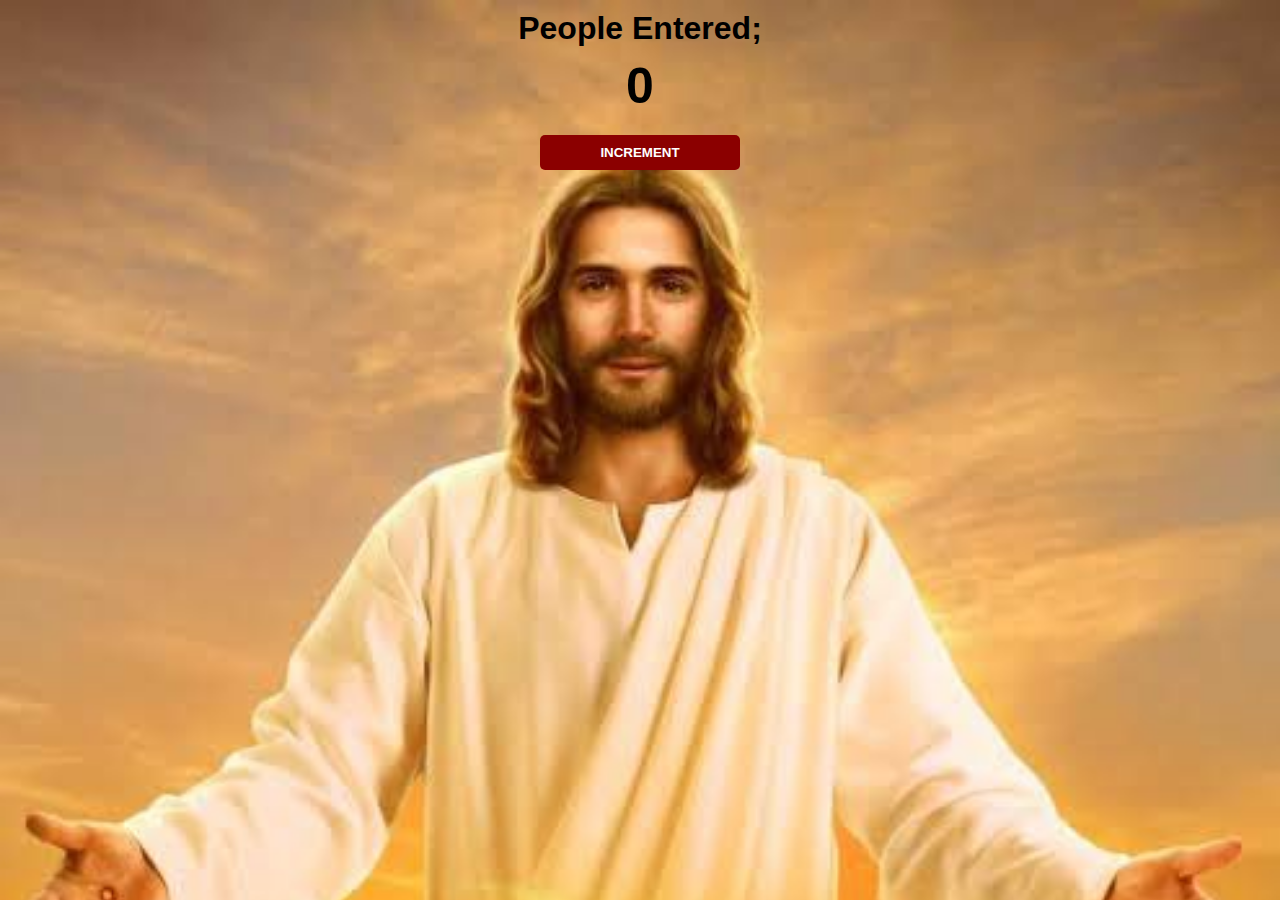
<file: index.html>
<!DOCTYPE html>
<html lang="en">
<head>
    <meta charset="UTF-8">
    <meta http-equiv="X-UA-Compatible" content="IE=edge">
    <meta name="viewport" content="width=device-width, initial-scale=1.0">
    <link rel="stylesheet" href="style.css">
    <title>JAVASCRIPT</title>
</head>
<body>
    <div>
      <h1>People Entered;</h1>
      <h2 id="count-el">0</h2>
      <button id="incrment-btn" onclick="increment()">INCREMENT</button>
    </div>
    <script src="script.js"></script>
</body>
</html>
</file>
<file: style.css>
body{
    font-family: Verdana, Geneva, Tahoma, sans-serif;
    font-weight: bold;
    text-align: center;
    background-image:url("scrimba.jpg") ;
    background-size: cover;
    ju
}
h1{
    margin-top: 10px;
    margin-bottom: 10px;
}
h2{
    font-size: 50px;
    margin-top: 0;
    margin-bottom: 20px;
}
button{
    background-color: darkred;
    border-radius: 5px;
    text-align: center;
    justify-content: center;
    border: none;
    padding-top: 10px;
    padding-bottom: 10px;
    width: 200px;
    color: white;
    font-weight: bold;

}
</file>
